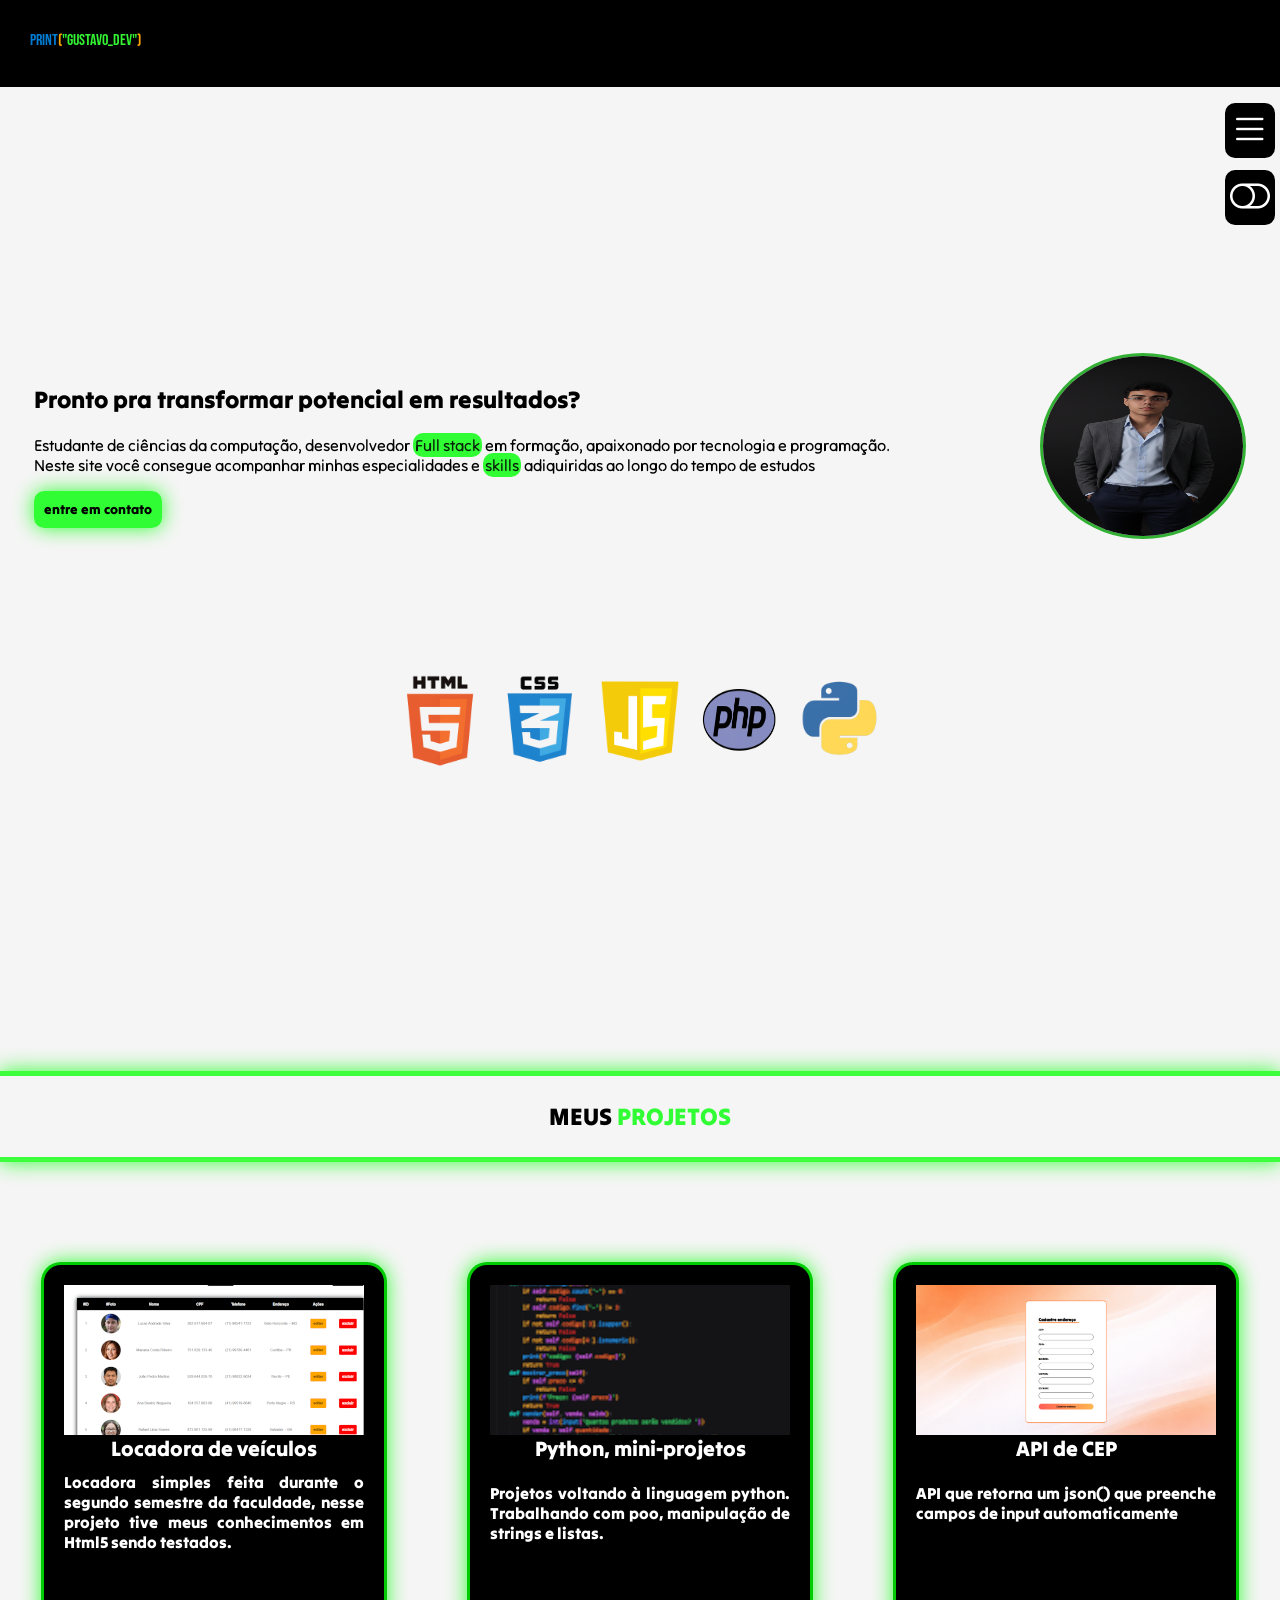
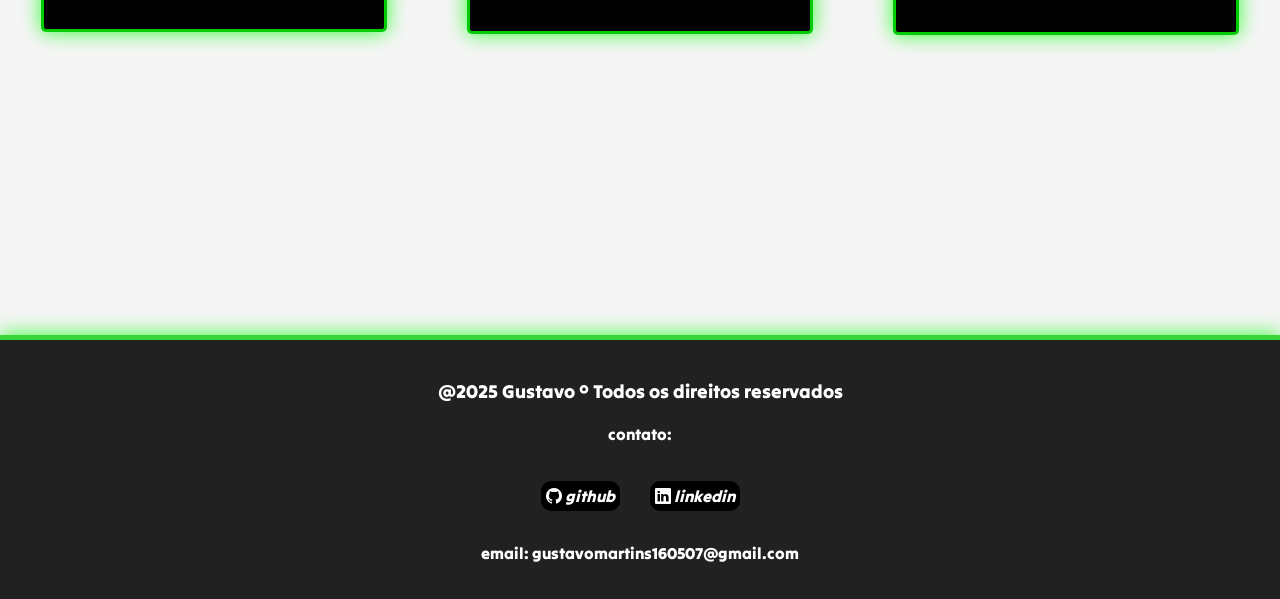
<file: index.html>
<!DOCTYPE html>
<html lang="pt-BR">
<head>
    <meta charset="UTF-8">
    <meta name="viewport" content="width=device-width, initial-scale=1.0">
    <link rel="stylesheet" href="src/style.css">
    <link rel="stylesheet" href="https://cdn.jsdelivr.net/npm/bootstrap-icons@1.11.3/font/bootstrap-icons.min.css">
    <title>Sobre Mim</title>
</head>
<body id="body">
    <div id="aba">
        <p id="nome-sidebar">
            <span id="print2">Print</span>
            <span class="parenteses-span">(</span>
            <span class="nome-span">"Gustavo_dev"</span>
            <span class="parenteses-span">)</span>
        </p>
        <form class="form" onsubmit="return verificar()">
            <input type="text" name="nome" id="input-nome" placeholder="Nome:">
            <input type="email" name="email" id="email" placeholder="Email:">
            <div id="password">
                <input type="password" name="senha" id="senha" placeholder="Senha:">
                <span><i class="bi bi-eye" id="btn-senha" onclick="mostrar_senha()"></i></span>
            </div>
            <input type="submit" id="entrar" value="ENTRAR" onsubmit="return verificar()">
        </form>
    </div>
    <header>
        <div id="header-content">
            <p id="nome"><span id="print">Print</span><span class="parenteses-span">(</span><span class="nome-span">"Gustavo_dev"</span><span class="parenteses-span">)</span></p>
            <div id="header-hrefs">
                <p><a href="#" id="home" class="hrefs">Home</a></p>
                <p><a href="#" id="especialidades" class="hrefs">especialidades</a></p>
                <p><a href="#name-projetos" id="projetos" class="hrefs">projetos</a></p>
                <p><a href="#footer-container" id="contato" class="hrefs">contato</a></p>
            </div>
        </div>
    </header>
    <div id="mensagem">
        <h2 id="content-mensagem"></h2>
    </div>
    <div id="side-div">
        <span id="side-bar-button"><i class="bi bi-list" onclick="sidebar()" id="list-bi"></i></span>
    </div>
    <div id="toggle-div">
        <span id="button-toggle"><i class="bi bi-toggle-off" onclick="mudar_tema()" id="btn-toggle"></i></span>
    </div>
    <section id="titulo">
        <div id="informações-titulo">
            <h1 id="h1-titulo"><span class="palavra-titulo-span">Pronto</span> <span class="palavra-titulo-span">pra</span> <span class="palavra-titulo-span">transformar</span> <span class="palavra-titulo-span">potencial</span> <span class="palavra-titulo-span">em</span> <span class="palavra-titulo-span">resultados</span><span class="palavra-titulo-span" id="titulo-span-interrogação">?</span></h1>
            <p id="paragrafo-titulo">Estudante de ciências da computação, desenvolvedor <span class="full-stack" class="span">Full stack</span> em formação, apaixonado por tecnologia e programação. <br> Neste site você consegue acompanhar minhas especialidades e <span class="skills" class="span">skills</span> adiquiridas ao longo do tempo de estudos</p>
            <button id="entre-contato">entre em contato</button>
        </div>
        <img src="src/img/renomear.png" alt="imagem de perfil do Gustavo" id="imagem-gustavo">
    </section>
    <div id="programation-logo">
        <img src="src/img/html logo.png" alt="" class="logo" id="html">
        <img src="src/img/css logo.png" alt="" class="logo" id="css">
        <img src="src/img/logo-javascript-icon-512.png" alt=""class="logo" id="javascript">
        <img src="src/img/php logo.png" alt="" class="logo" id="php">
        <img src="src/img/python logo.png" alt="" class="logo" id="python">
    </div>
    <div id="arrow">
        <span><i class="bi bi-arrow-left-circle" onclick="fechar_aba()" id="arrow-circle"></i></span>
    </div>
    <main>
        <h2 id="name-projetos">MEUS <span id="meus-projetos">PROJETOS</span></h2>
        <div id="main-container">
            <div id="locadora-veiculos" class="projetos" onmouseenter="mouse_pass(this)" onmouseleave="mouse_leave(this)">
                <a href="#"><img src="src/img/Captura de tela 2025-12-09 151708.png" alt=""></a>
                <p style="color: white; font-family: tilt Warp; font-size: 21px; margin-bottom: 10px;">Locadora de veículos</p>
                <p style="color: white; font-family: tilt Warp; text-align: justify;">Locadora simples feita durante o segundo semestre da faculdade, nesse projeto tive meus conhecimentos em Html5 sendo testados.</p>
                <a href="src/locadorabio.html" class="entrar-projeto" id="href-entrar2"><button class="ver-projeto">ver projeto</button></a>
            </div>
            <div id="projetos-python" class="projetos"  onmouseenter="mouse_pass(this)" onmouseleave="mouse_leave(this)">
                <a href="#"><img src="src/img/Captura de tela 2025-12-09 152026.png" alt=""></a>
                <p style="color: white; font-family: 'tilt Warp'; font-size: 21px; margin-bottom: 21px;">Python, mini-projetos</p>
                <p style="color: white; font-family: 'tilt Warp'; text-align: justify;">Projetos voltando à linguagem python. Trabalhando com poo, manipulação de strings e listas.</p>
                <a href="" class="entrar-projeto" id="href-entrar2"><button class="ver-projeto">ver projeto</button></a>
            </div>
            <div class="projetos" onmouseenter="mouse_pass(this)" onmouseleave="mouse_leave(this)" style="height: 347px;">
                <a href="#"><img src="src/img/cep_api_imagem.png" alt=""></a>
                <p style="color: white; font-family: 'tilt Warp'; font-size: 21px; margin-bottom: 21px;">API de CEP</p>
                <p style="color: white; font-family: 'tilt Warp'; text-align: justify;">API que retorna um json() que preenche campos de input automaticamente</p>
                <a href="src/validadorbio" class="entrar-projeto" id="href-entrar2"><button class="ver-projeto">ver projeto</button></a>
            </div>
        </div>
    </main>
    <footer>
        <div id="footer-container">
            <h3><span class="palavra-titulo-span">@2025</span> <span class="palavra-titulo-span">Gustavo</span> <span class="palavra-titulo-span">° </span><span class="palavra-titulo-span">Todos </span> <span class="palavra-titulo-span">os </span><span class="palavra-titulo-span"> direitos</span><span class="palavra-titulo-span"> reservados</span> </h3>
            <h4><span class="palavra-titulo-span">contato:</span> </h4>
            <div class="contato-footer">
                <p><a href="https://github.com/gustavomartins160507-blip" target="_blank" class="href-footer" id="github"><i class="bi bi-github">  github</i></a></p>
                <p><a href="https://www.linkedin.com/in/gustavo-martins-de-sousa-063885398/" target="_blank" class="href-footer" id="linkedin"><i class="bi bi-linkedin">  linkedin</i></a></p>
            </div>
            <p>email: gustavomartins160507@gmail.com</p>
        </div>
    </footer>
    <script src="src/arquivo.js" defer></script>
</body>
</html>
</file>
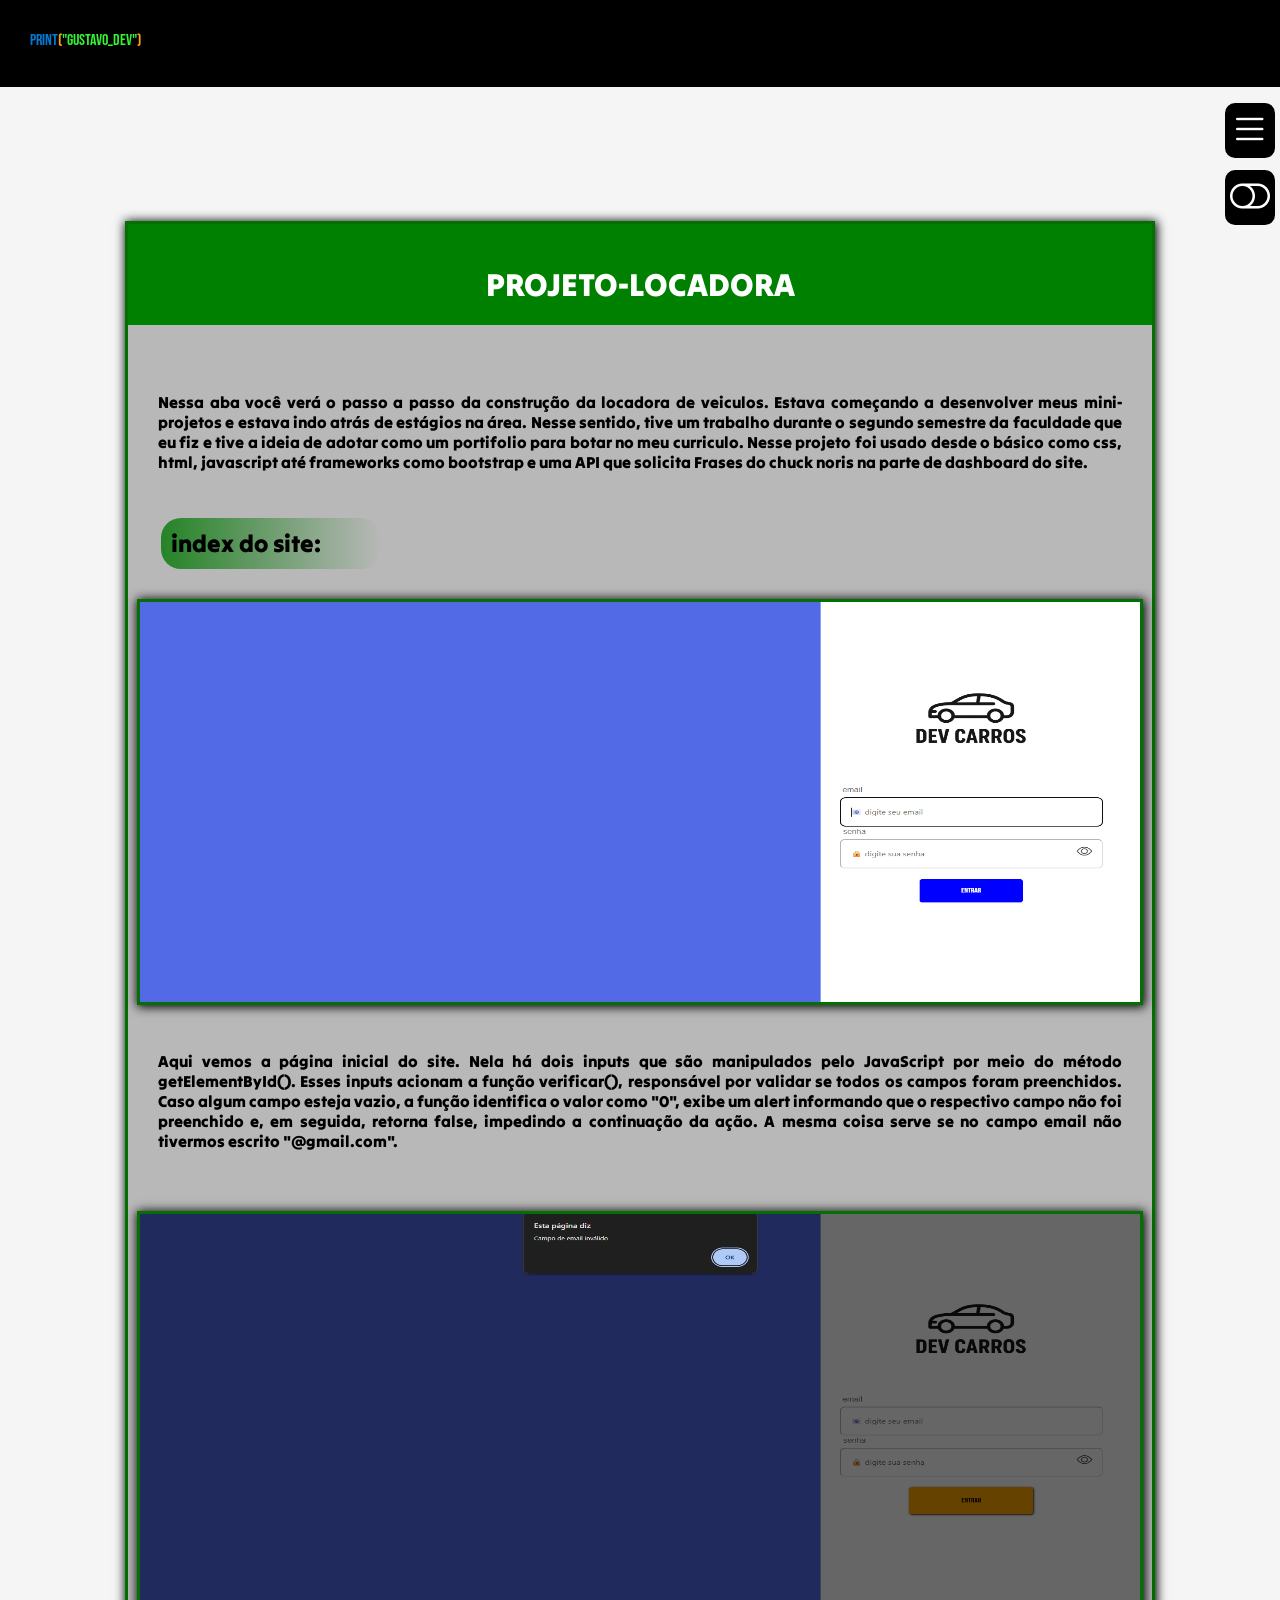
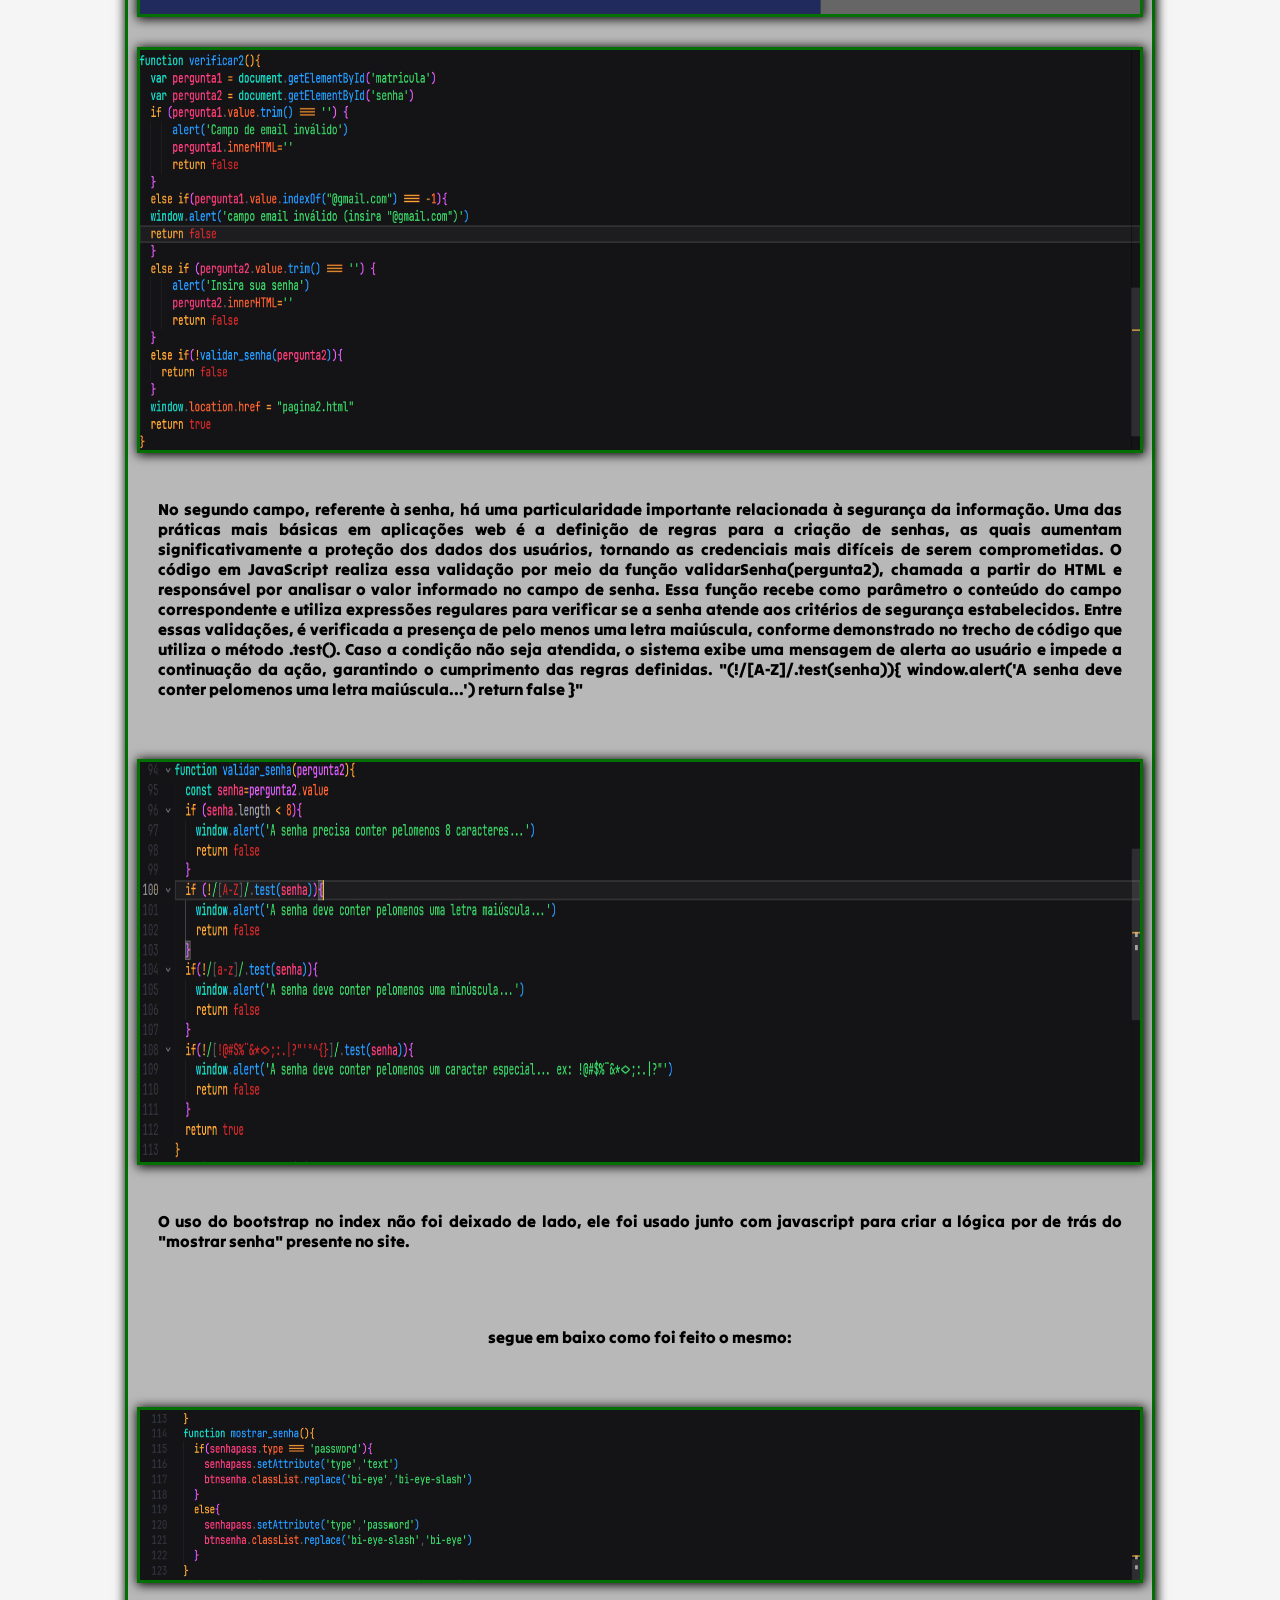
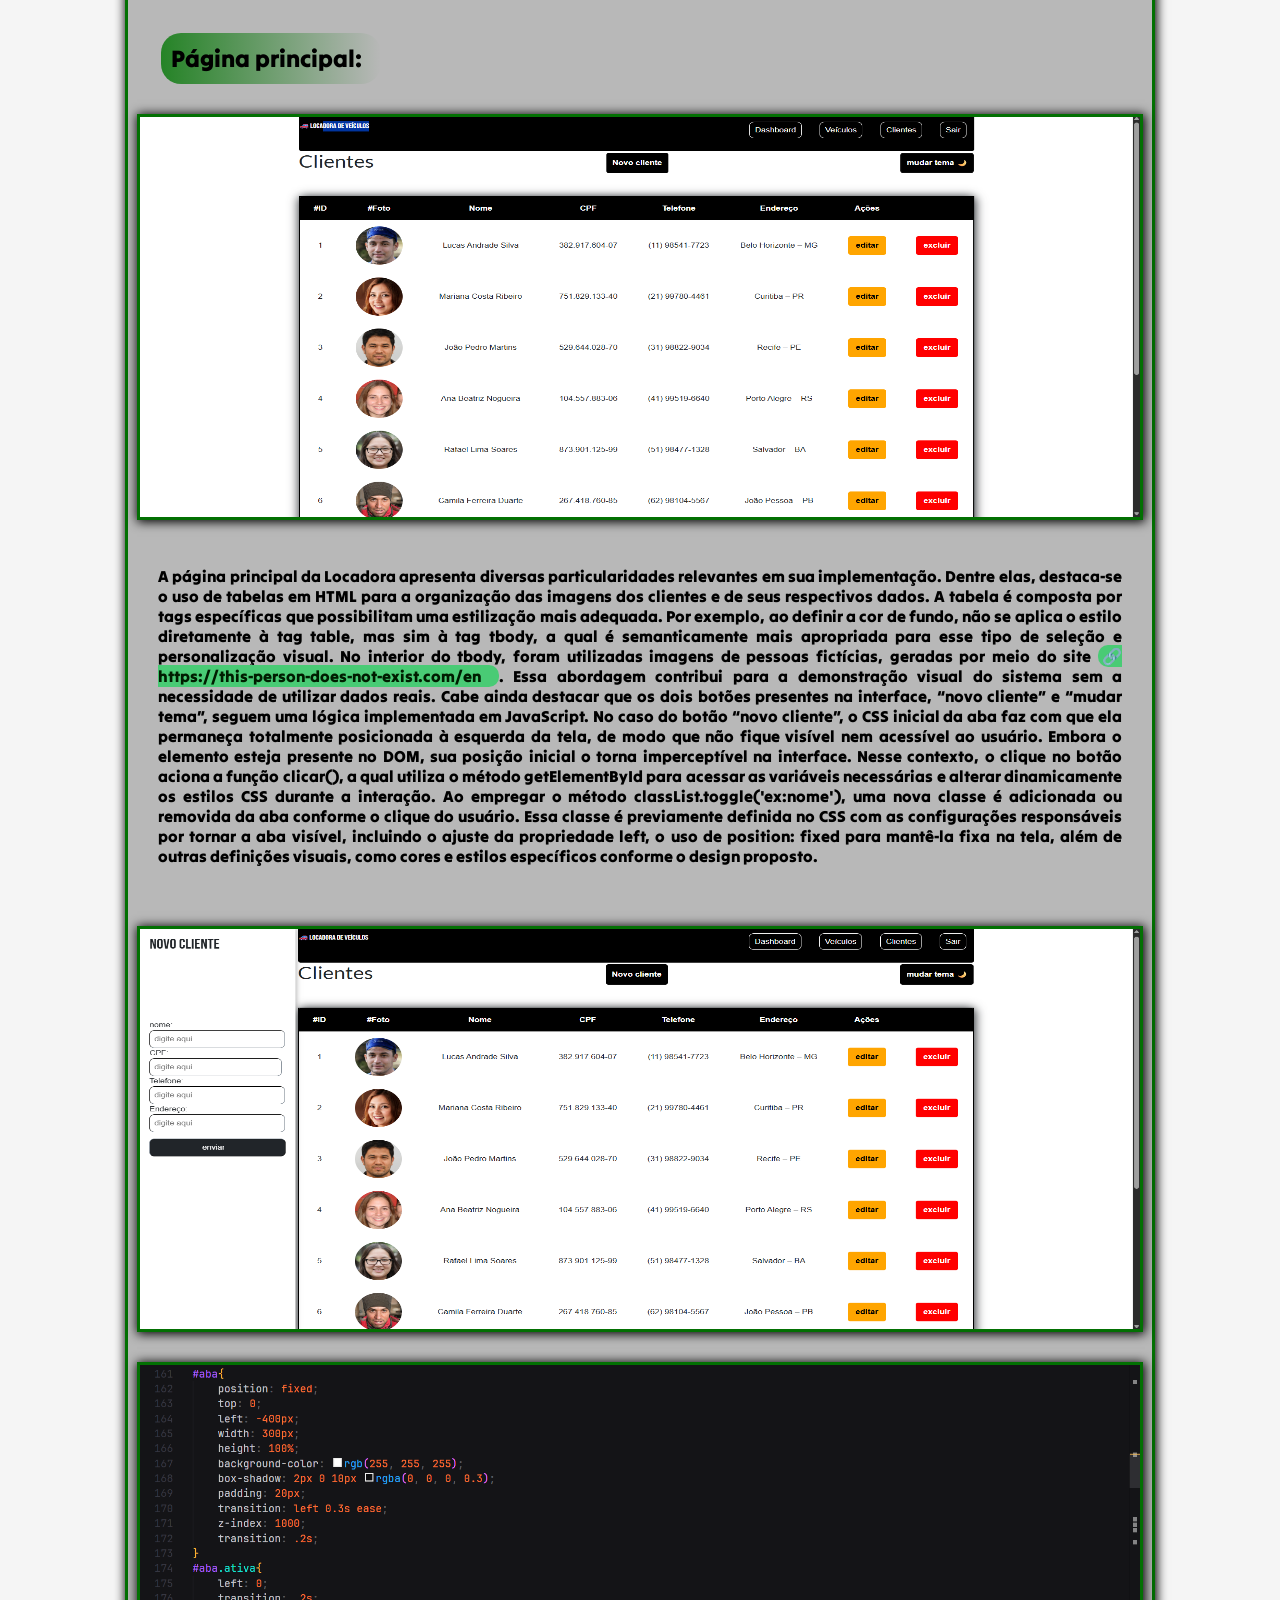
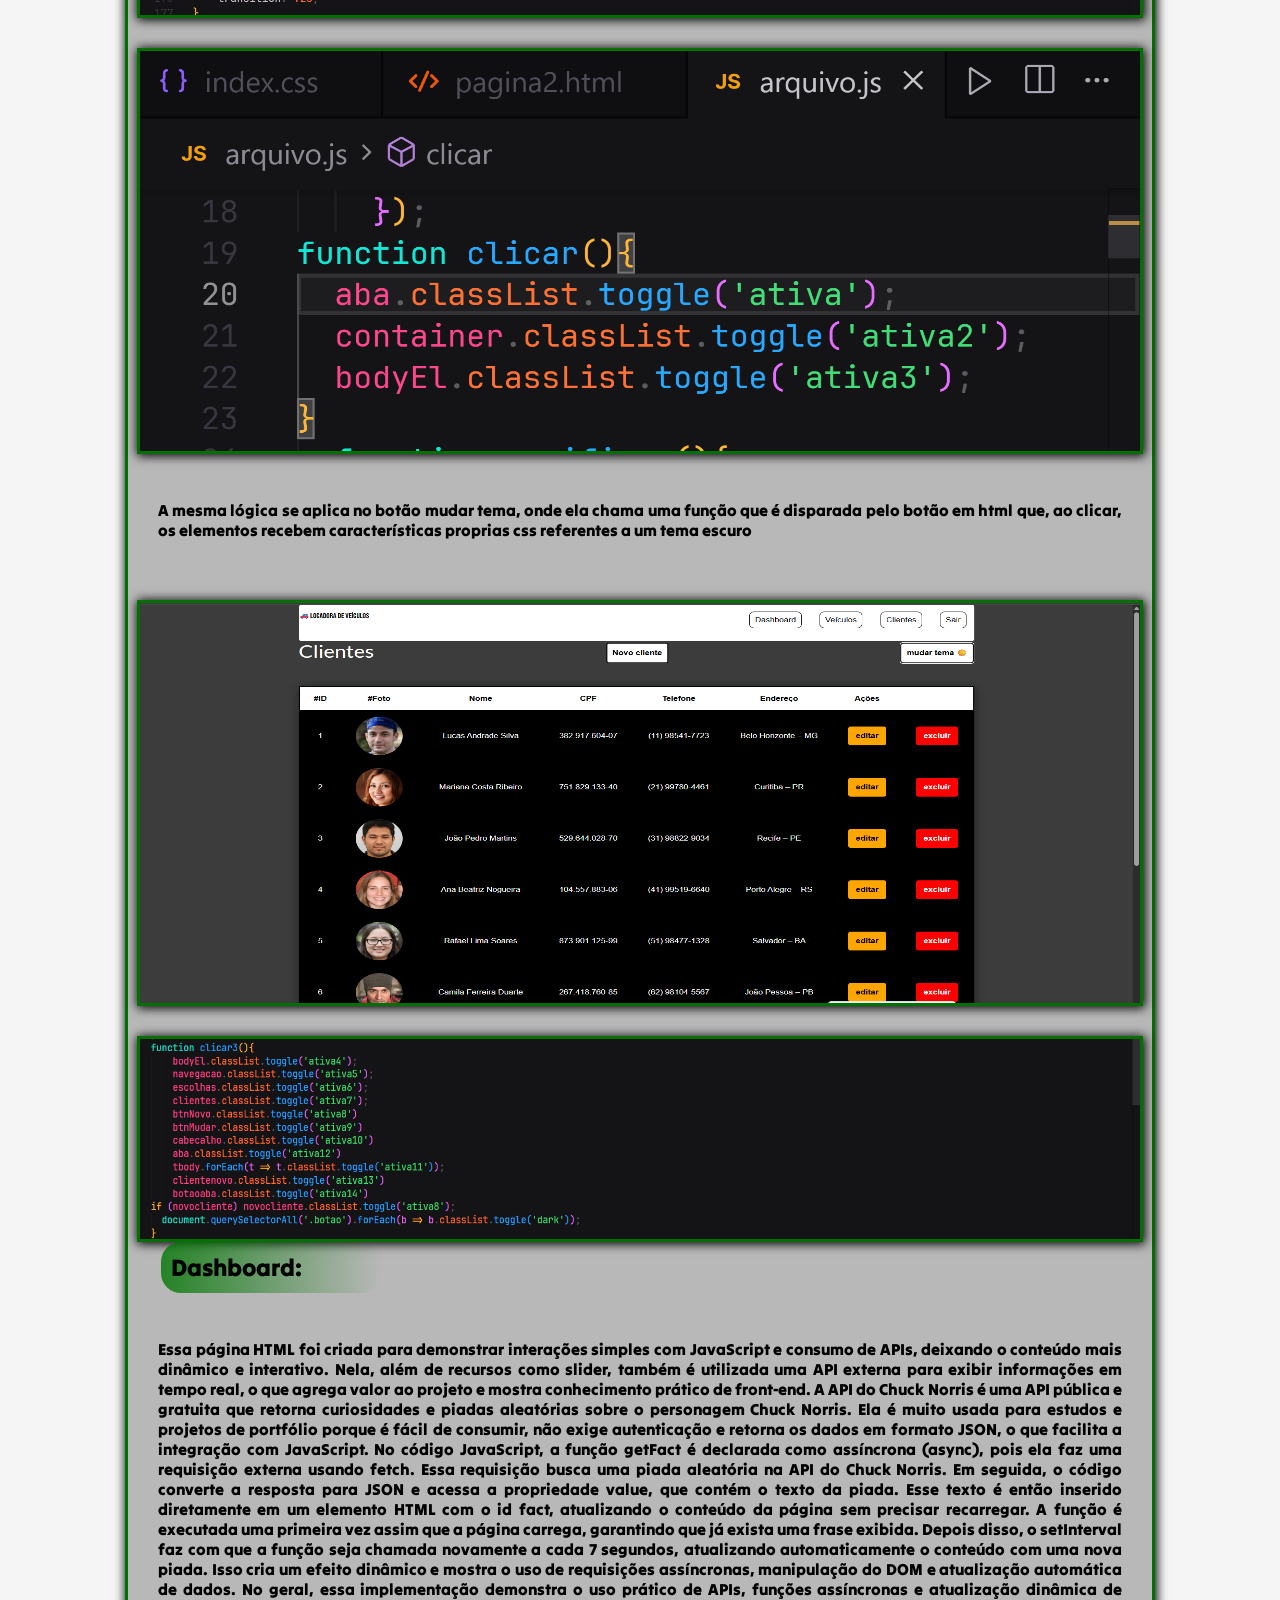
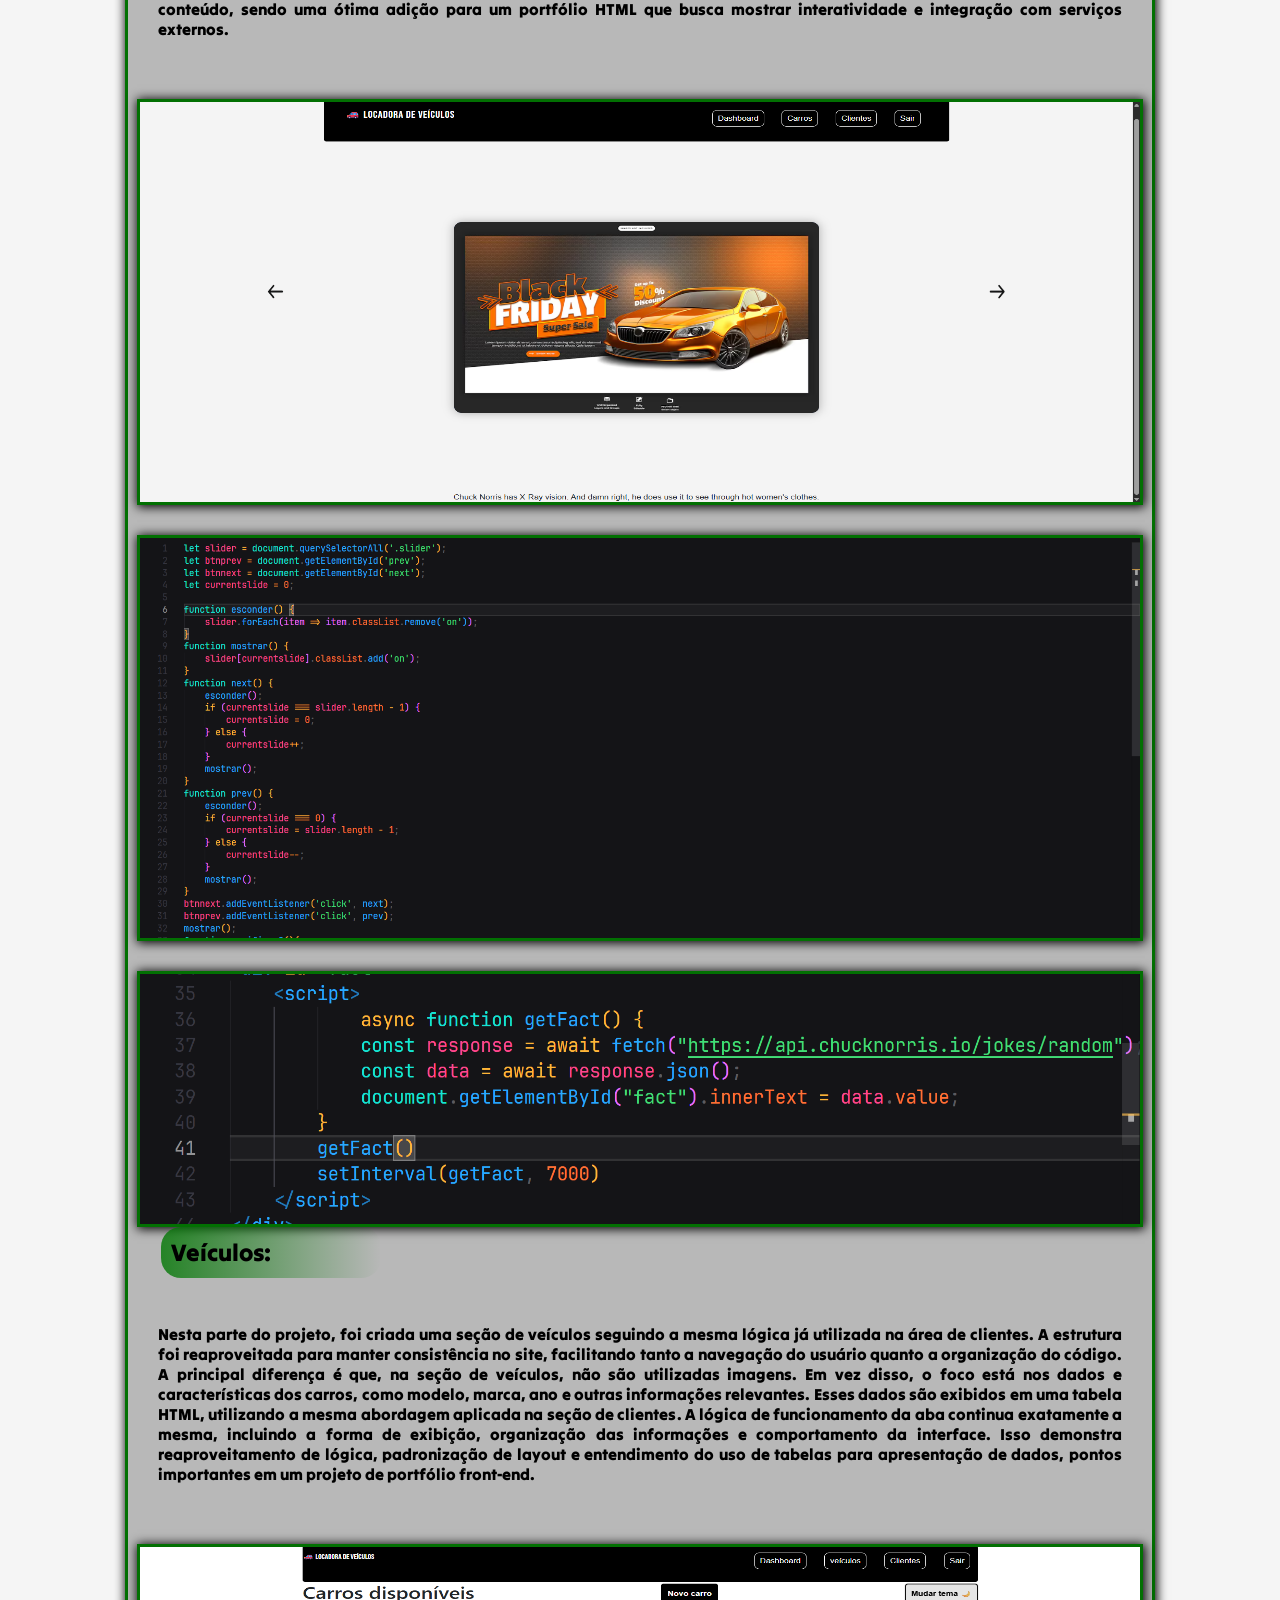
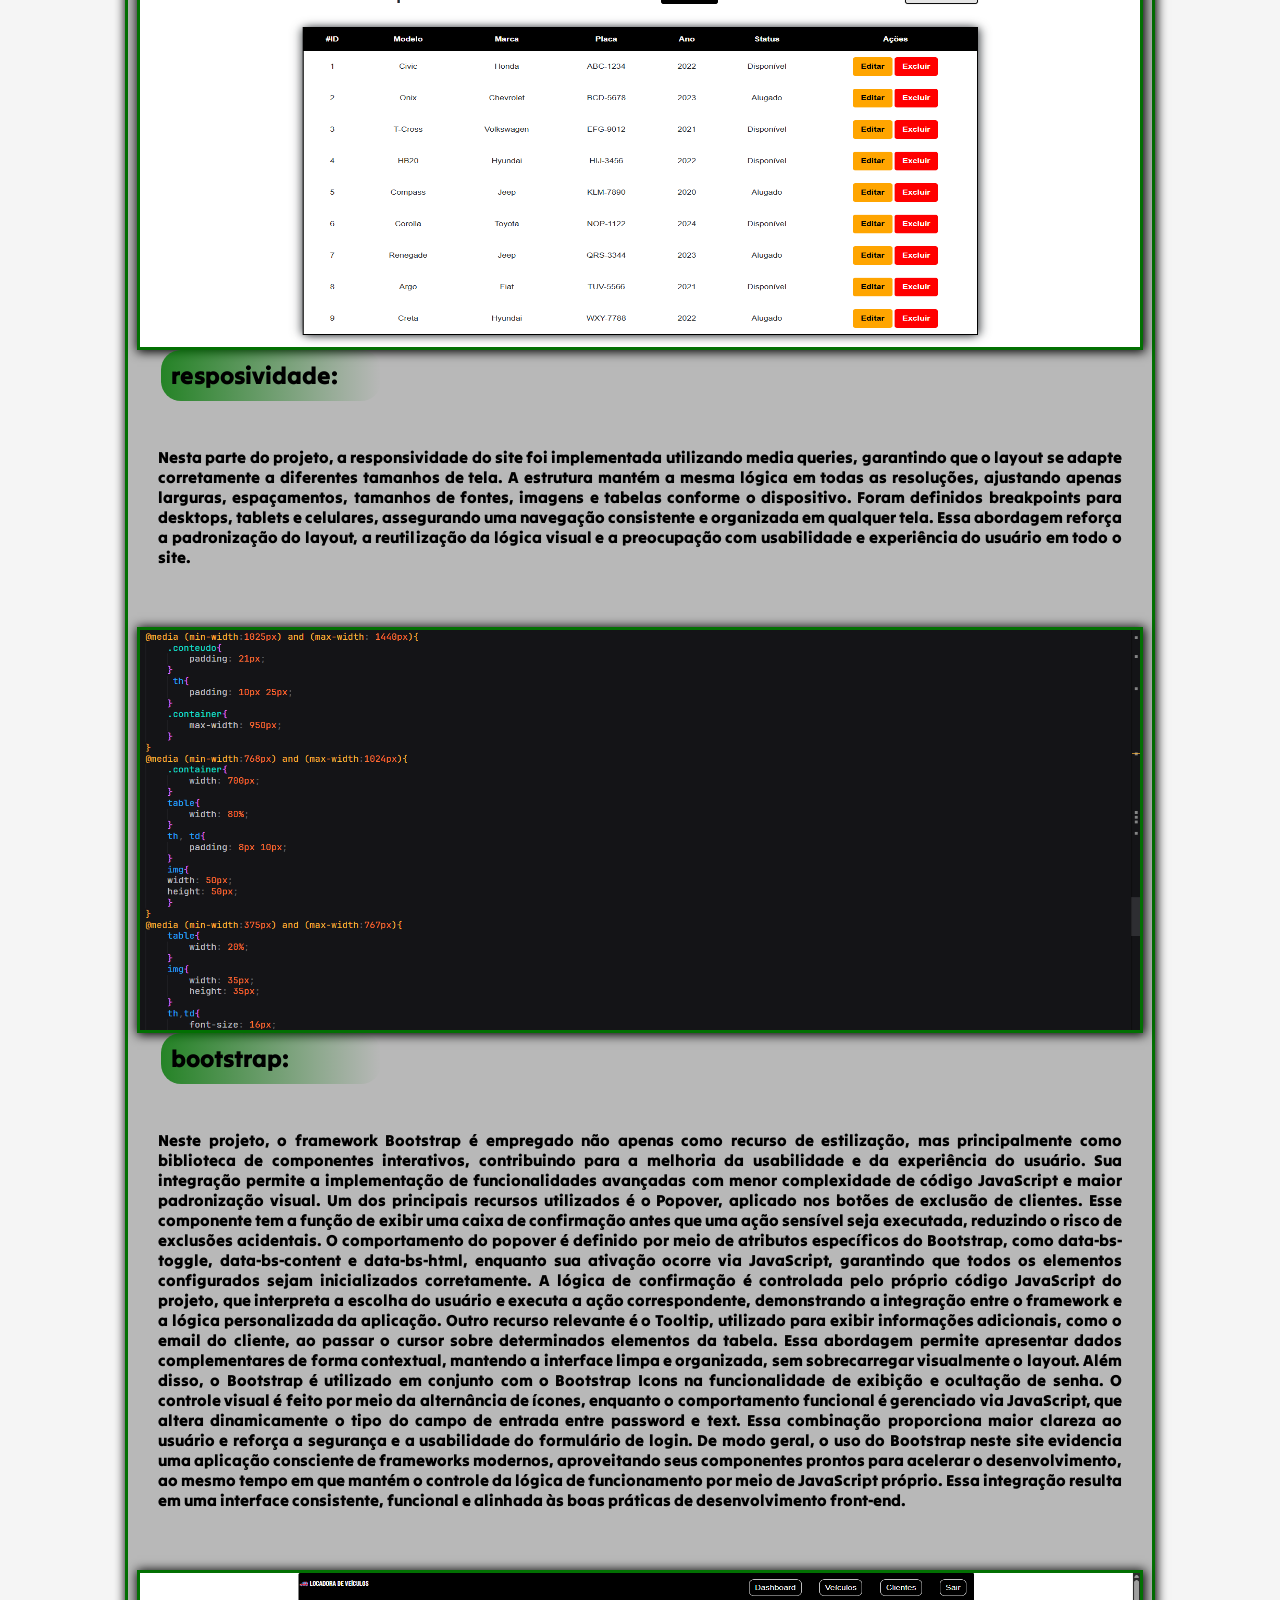
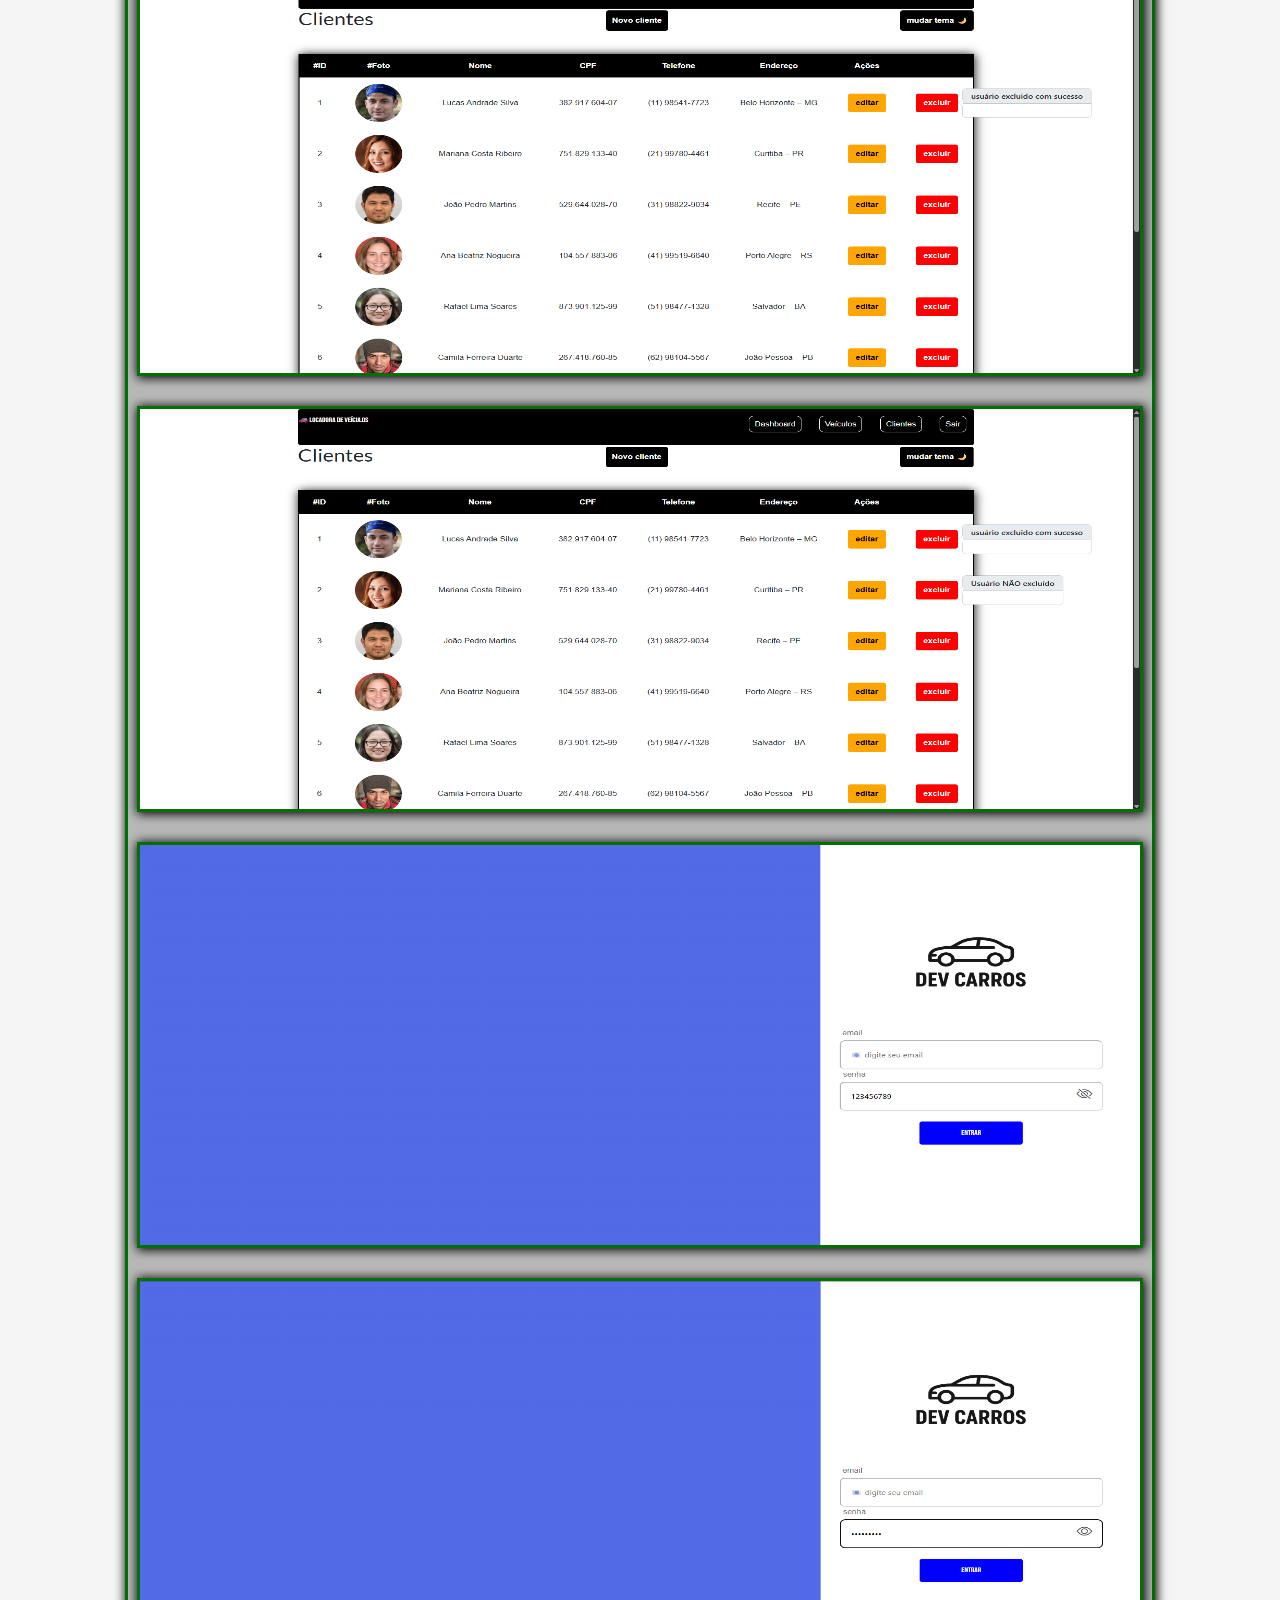
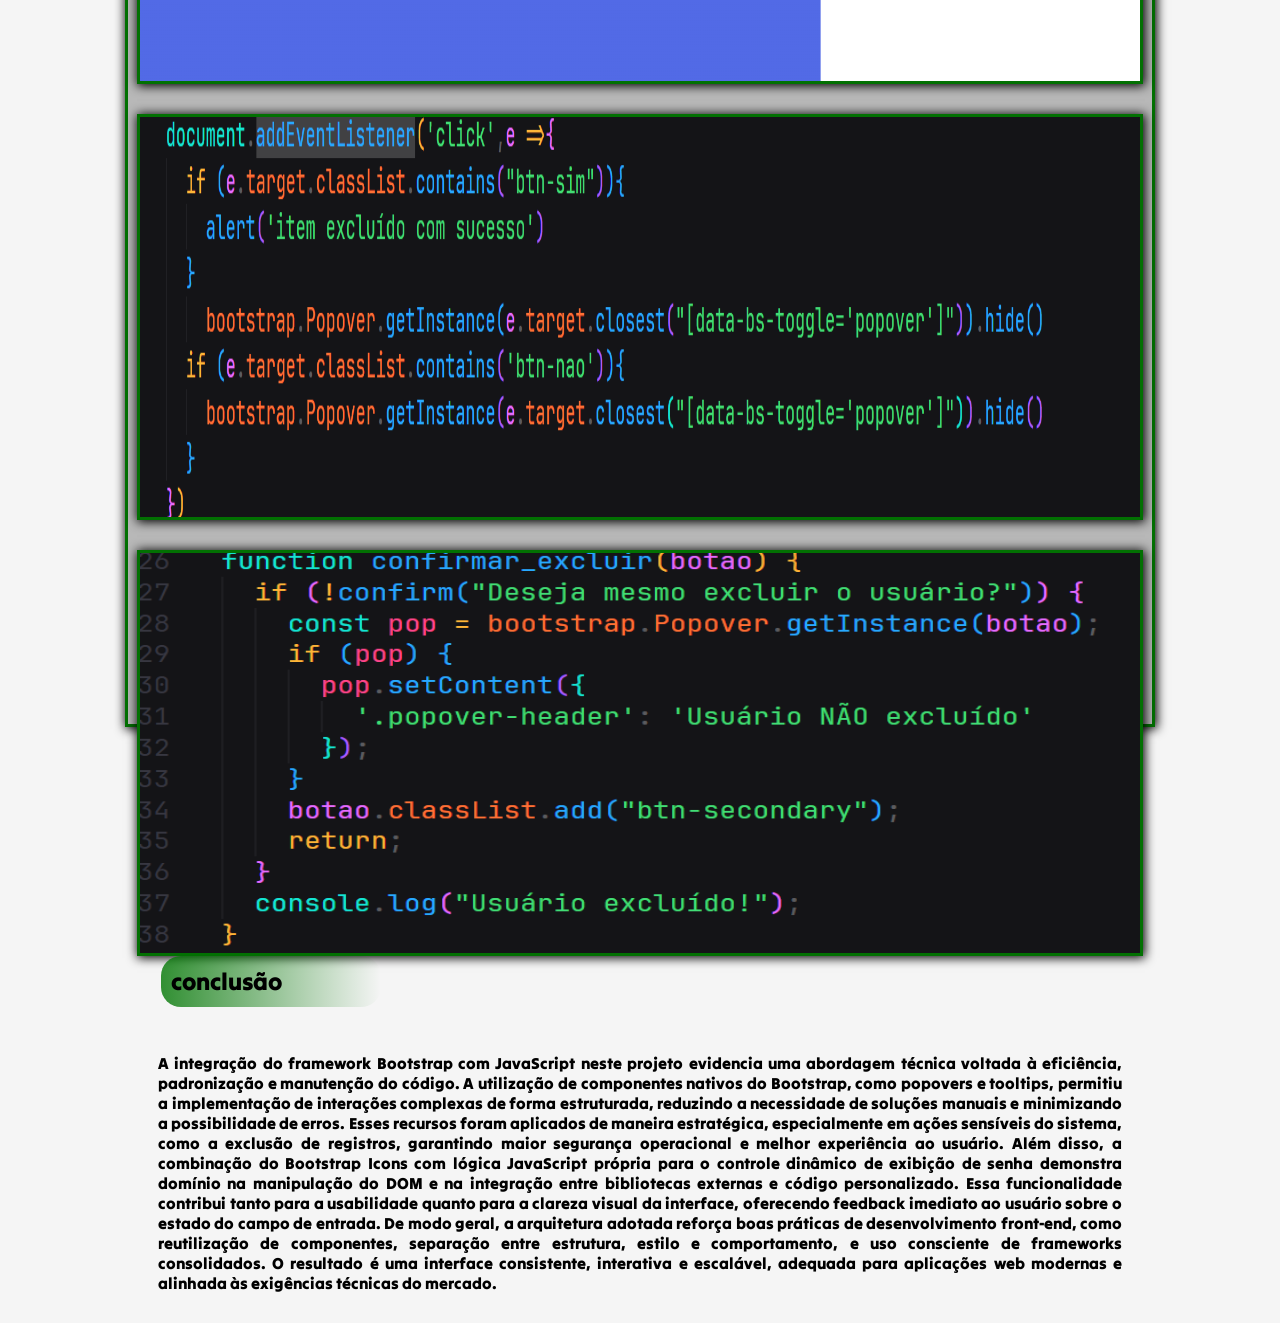
<file: src/locadorabio.html>
<!DOCTYPE html>
<html lang="pt-BR">
<head>
    <meta charset="UTF-8">
    <meta name="viewport" content="width=device-width, initial-scale=1.0">
    <link rel="stylesheet" href="style.css">
    <link rel="stylesheet" href="locadorabio.css">
    <link rel="stylesheet" href="https://cdn.jsdelivr.net/npm/bootstrap-icons@1.11.3/font/bootstrap-icons.min.css">
    <title>Locadora-bio</title>
</head>
<body id="body">
    <div id="aba">
        <p id="nome-sidebar">
            <span id="print2">Print</span>
            <span class="parenteses-span">(</span>
            <span class="nome-span">"Gustavo_dev"</span>
            <span class="parenteses-span">)</span>
        </p>
        <section class="form">
            <input type="text" name="nome" id="input-nome" placeholder="Nome:">
            <input type="email" name="email" id="email" placeholder="Email:">
            <div id="password">
                <input type="password" name="senha" id="senha" placeholder="Senha:">
                <span><i class="bi bi-eye" id="btn-senha" onclick="mostrar_senha()"></i></span>
            </div>
            <input type="button" id="entrar" value="ENTRAR">
        </section>
    </div>
    <header>
        <div id="header-content">
            <p id="nome"><span id="print">Print</span><span class="parenteses-span">(</span><span class="nome-span">"Gustavo_dev"</span><span class="parenteses-span">)</span></p>
                <div id="header-hrefs">
                    <p><a href="../index.html" id="home" class="hrefs">Home</a></p>
                    <p><a href="" id="especialidades" class="hrefs">especialidades</a></p>
                    <p><a href="#name-projetos" id="projetos" class="hrefs">projetos</a></p>
                    <p><a href="../index.html#footer-container" id="contato" class="hrefs">contato</a></p>
                </div>
            </div>
    </header>
    <div id="side-div">
        <span id="side-bar-button"><i class="bi bi-list" onclick="sidebar()" id="list-bi"></i></span>
    </div>
    <div id="toggle-div">
        <span id="button-toggle"><i class="bi bi-toggle-off" onclick="mudar_tema()" id="btn-toggle"></i></span>
    </div>
    <div id="top-div">
        <a href="#main-content"><span id="top-button"><i class="bi bi-arrow-up" style="padding: 20px; border-radius: 100%; border-style: solid; border-color: rgba(0, 111, 2, 0.8);"></i></span></a>
    </div>
    <script src="locadora.js" defer></script>
    <main>
        <div id="main-content">
            <h1 id="projeto-locadora" style="padding-top: 40px;">PROJETO-LOCADORA</h1>
            <div id="texto" class="texto">
                <p class="paragrafo">Nessa aba você verá o passo a passo da construção da locadora de veiculos. Estava começando a desenvolver meus mini-projetos e estava indo atrás de estágios na área.
                Nesse sentido, tive um trabalho durante o segundo semestre da faculdade que eu fiz e tive a ideia de adotar como um portifolio para botar no meu curriculo.
                Nesse projeto foi usado desde o básico como css, html, javascript até frameworks como bootstrap e uma API que solicita
                Frases do chuck noris na parte de dashboard do site.</p>
            </div>
            <h2  class="titulo-listado">index do site: </h2>
            <img src="img/index_locadora.png" alt="index_locadora" id="index_locadora" class="imagem-bio">
            <div class="texto">
                <p class="paragrafo">
                    Aqui vemos a página inicial do site. Nela há dois inputs que são manipulados pelo JavaScript por meio do método getElementById(). Esses inputs acionam a função verificar(), responsável por validar se todos os campos foram preenchidos. 
                    Caso algum campo esteja vazio, a função identifica o valor como "0", exibe um alert informando que o respectivo campo não foi preenchido e, em seguida, retorna false, impedindo a continuação da ação.
                    A mesma coisa serve se no campo email não tivermos escrito "@gmail.com".
                </p>
            </div>
            <img src="img/alerts-locadora.png" alt="alerts locadora" class="imagem-bio">
            <img src="img/codigo_index.png" alt="codigo index" class="imagem-bio">
            <div class="texto">
                <p class="paragrafo">No segundo campo, referente à senha, há uma particularidade importante relacionada
                    à segurança da informação. Uma das práticas mais básicas em aplicações web é a definição de regras 
                    para a criação de senhas, as quais aumentam significativamente a proteção dos dados dos usuários, 
                    tornando as credenciais mais difíceis de serem comprometidas.
                    O código em JavaScript realiza essa validação por meio da função validarSenha(pergunta2), chamada 
                    a partir do HTML e responsável por analisar o valor informado no campo de senha. Essa função recebe
                    como parâmetro o conteúdo do campo correspondente e utiliza expressões regulares para verificar se 
                    a senha atende aos critérios de segurança estabelecidos.
                    Entre essas validações, é verificada a presença de pelo menos uma letra maiúscula, conforme demonstrado 
                    no trecho de código que utiliza o método .test(). Caso a condição não seja atendida, o sistema exibe uma
                    mensagem de alerta ao usuário e impede a continuação da ação, garantindo o cumprimento das regras 
                    definidas. <code style="font-family: 'tilt Warp';">"(!/[A-Z]/.test(senha)){ window.alert('A senha deve 
                    conter pelomenos uma letra maiúscula...') return false }"</code>
                </p>
            </div>
            <img src="img/valida_senha_scrip_foto.png" alt="foto script validar senha" class="imagem-bio">
            <div class="texto">
                <p class="paragrafo">
                    O uso do bootstrap no index não foi deixado de lado, ele foi usado junto com javascript para criar a lógica por de trás do "mostrar senha" presente no site.
                </p>
                <p class="paragrafo" style="text-align: center;">
                    segue em baixo como foi feito o mesmo:
                </p>
            </div>
            <img src="img/mostrar_senha_script.png" alt="imagem do mostrar senha" class="imagem-bio" style="height: 170px; margin-bottom:50px;">
            <h2 class="titulo-listado">Página principal: </h2>
            <img src="img/pagina_principal.png" alt="" class="imagem-bio">
            <div class="texto">
                <p class="paragrafo">
                A página principal da Locadora apresenta diversas particularidades relevantes em sua implementação. 
                Dentre elas, destaca-se o uso de tabelas em HTML para a organização das imagens dos clientes e de seus 
                respectivos dados.
                A tabela é composta por tags específicas que possibilitam uma estilização mais adequada. Por exemplo,
                ao definir a cor de fundo, não se aplica o estilo diretamente à tag table, mas sim à tag tbody, a qual
                é semanticamente mais apropriada para esse tipo de seleção e personalização visual.
                No interior do tbody, foram utilizadas imagens de pessoas fictícias, geradas por meio do site
                <a href="https://this-person-does-not-exist.com/en" class="link_style" target="_blank">🔗 https://this-person-does-not-exist.com/en
                </a>.
                Essa abordagem contribui para a demonstração visual do sistema sem a necessidade de utilizar dados reais.
                Cabe ainda destacar que os dois botões presentes na interface, “novo cliente” e “mudar tema”, seguem uma 
                lógica implementada em JavaScript. No caso do botão “novo cliente”, o CSS inicial da aba faz com que ela 
                permaneça totalmente posicionada à esquerda da tela, de modo que não fique visível nem acessível ao usuário.
                Embora o elemento esteja presente no DOM, sua posição inicial o torna imperceptível na interface.
                Nesse contexto, o clique no botão aciona a função clicar(), a qual utiliza o método getElementById para 
                acessar as variáveis necessárias e alterar dinamicamente os estilos CSS durante a interação. Ao empregar
                o método classList.toggle('ex:nome'), uma nova classe é adicionada ou removida da aba conforme o clique
                do usuário. Essa classe é previamente definida no CSS com as configurações responsáveis por tornar a aba 
                visível, incluindo o ajuste da propriedade left, o uso de position: fixed para mantê-la fixa na tela, além 
                de outras definições visuais, como cores e estilos específicos conforme o design proposto.
                </p>
            </div>
            <img src="img/aba.png" alt="" class="imagem-bio">
            <img src="img/css imagem.png" alt="" class="imagem-bio" style="height: 250px;">
            <img src="img/functionclicar.png" alt="" class="imagem-bio">
            <div class="texto">
                <p class="paragrafo">
                    A mesma lógica se aplica no botão mudar tema, onde ela chama uma função que é disparada pelo botão em html que, ao clicar, os elementos recebem características proprias css referentes a um tema escuro
                </p>
            </div>
            <img src="img/mudartema1.png" alt="" class="imagem-bio">
            <img src="img/mudartemalogica.png" alt="" class="imagem-bio" style="height: 200px;">
            <h2 class="titulo-listado">
                Dashboard:
            </h2>
            <div class="texto">
                <p class="paragrafo">
                    Essa página HTML foi criada para demonstrar interações simples com JavaScript e consumo de APIs, deixando o conteúdo mais dinâmico e interativo. Nela, além de recursos como slider, também é utilizada uma API externa para exibir informações em tempo real, o que agrega valor ao projeto e mostra conhecimento prático de front-end.
                    A API do Chuck Norris é uma API pública e gratuita que retorna curiosidades e piadas aleatórias sobre o personagem Chuck Norris. Ela é muito usada para estudos e projetos de portfólio porque é fácil de consumir, não exige autenticação e retorna os dados em formato JSON, o que facilita a integração com JavaScript.
                    No código JavaScript, a função getFact é declarada como assíncrona (async), pois ela faz uma requisição externa usando fetch. Essa requisição busca uma piada aleatória na API do Chuck Norris. Em seguida, o código converte a resposta para JSON e acessa a propriedade value, que contém o texto da piada. Esse texto é então inserido diretamente em um elemento HTML com o id fact, atualizando o conteúdo da página sem precisar recarregar.
                    A função é executada uma primeira vez assim que a página carrega, garantindo que já exista uma frase exibida. Depois disso, o setInterval faz com que a função seja chamada novamente a cada 7 segundos, atualizando automaticamente o conteúdo com uma nova piada. Isso cria um efeito dinâmico e mostra o uso de requisições assíncronas, manipulação do DOM e atualização automática de dados.
                    No geral, essa implementação demonstra o uso prático de APIs, funções assíncronas e atualização dinâmica de conteúdo, sendo uma ótima adição para um portfólio HTML que busca mostrar interatividade e integração com serviços externos.
                </p>
            </div>
            <img src="img/dashboardindex.png" alt="" class="imagem-bio">
            <img src="img/w-E9GF8UHWepiofbujdwPIBJDVCBBNH DAWES BGUYH.png" alt="" class="imagem-bio">
            <img src="img/Captura de tela 2025-12-23 004539.png" alt="" class="imagem-bio" style="height: 250px;">
            <h2 class="titulo-listado">
                Veículos:
            </h2>
            <div class="texto">
                <p class="paragrafo">Nesta parte do projeto, foi criada uma seção de veículos seguindo a mesma lógica já utilizada na área de clientes. A estrutura foi reaproveitada para manter consistência no site, facilitando tanto a navegação do usuário quanto a organização do código.
                A principal diferença é que, na seção de veículos, não são utilizadas imagens. Em vez disso, o foco está nos dados e características dos carros, como modelo, marca, ano e outras informações relevantes. Esses dados são exibidos em uma tabela HTML, utilizando a mesma abordagem aplicada na seção de clientes.
                A lógica de funcionamento da aba continua exatamente a mesma, incluindo a forma de exibição, organização das informações e comportamento da interface. Isso demonstra reaproveitamento de lógica, padronização de layout e entendimento do uso de tabelas para apresentação de dados, pontos importantes em um projeto de portfólio front-end.</p>
            </div>
            <img src="img/Captura de tela 2025-12-23 005140.png" alt="" class="imagem-bio">
            <h2 class="titulo-listado">
                resposividade:
            </h2>
            <div class="texto">
                <p class="paragrafo">
                    Nesta parte do projeto, a responsividade do site foi implementada utilizando media queries, garantindo que o layout se adapte corretamente a diferentes tamanhos de tela. A estrutura mantém a mesma lógica em todas as resoluções, ajustando apenas larguras, espaçamentos, tamanhos de fontes, imagens e tabelas conforme o dispositivo.
                    Foram definidos breakpoints para desktops, tablets e celulares, assegurando uma navegação consistente e organizada em qualquer tela. Essa abordagem reforça a padronização do layout, a reutilização da lógica visual e a preocupação com usabilidade e experiência do usuário em todo o site.
                </p>
            </div>
            <img src="img/Captura de tela 2025-12-23 005709.png" alt="" class="imagem-bio">
            <h2 class="titulo-listado">bootstrap: </h2>
            <div class="texto">
                <p class="paragrafo">
                    Neste projeto, o framework Bootstrap é empregado não apenas como recurso de estilização, mas principalmente como biblioteca de componentes interativos, contribuindo para a melhoria da usabilidade e da experiência do usuário. Sua integração permite a implementação de funcionalidades avançadas com menor complexidade de código JavaScript e maior padronização visual.
                    Um dos principais recursos utilizados é o Popover, aplicado nos botões de exclusão de clientes. Esse componente tem a função de exibir uma caixa de confirmação antes que uma ação sensível seja executada, reduzindo o risco de exclusões acidentais. O comportamento do popover é definido por meio de atributos específicos do Bootstrap, como data-bs-toggle, data-bs-content e data-bs-html, enquanto sua ativação ocorre via JavaScript, garantindo que todos os elementos configurados sejam inicializados corretamente. A lógica de confirmação é controlada pelo próprio código JavaScript do projeto, que interpreta a escolha do usuário e executa a ação correspondente, demonstrando a integração entre o framework e a lógica personalizada da aplicação.
                    Outro recurso relevante é o Tooltip, utilizado para exibir informações adicionais, como o email do cliente, ao passar o cursor sobre determinados elementos da tabela. Essa abordagem permite apresentar dados complementares de forma contextual, mantendo a interface limpa e organizada, sem sobrecarregar visualmente o layout.
                    Além disso, o Bootstrap é utilizado em conjunto com o Bootstrap Icons na funcionalidade de exibição e ocultação de senha. O controle visual é feito por meio da alternância de ícones, enquanto o comportamento funcional é gerenciado via JavaScript, que altera dinamicamente o tipo do campo de entrada entre password e text. Essa combinação proporciona maior clareza ao usuário e reforça a segurança e a usabilidade do formulário de login.
                    De modo geral, o uso do Bootstrap neste site evidencia uma aplicação consciente de frameworks modernos, aproveitando seus componentes prontos para acelerar o desenvolvimento, ao mesmo tempo em que mantém o controle da lógica de funcionamento por meio de JavaScript próprio. Essa integração resulta em uma interface consistente, funcional e alinhada às boas práticas de desenvolvimento front-end.
                </p>
            </div>
            <img src="img/popovesim.png" alt="" class="imagem-bio">
            <img src="img/popovernao.png" alt="" class="imagem-bio">
            <img src="img/mostrarsenhasim.png" alt="" class="imagem-bio">
            <img src="img/mostrarsenhanao.png" alt="" class="imagem-bio">
            <img src="img/popovercodigonatable.png" alt="" class="imagem-bio">
            <img src="img/popovercodigo.png" alt="" class="imagem-bio">
            <h2 class="titulo-listado">
                conclusão
            </h2>
            <div class="texto">
                <p class="paragrafo">
                    A integração do framework Bootstrap com JavaScript neste projeto evidencia uma abordagem técnica voltada à eficiência, padronização e manutenção do código. A utilização de componentes nativos do Bootstrap, como popovers e tooltips, permitiu a implementação de interações complexas de forma estruturada, reduzindo a necessidade de soluções manuais e minimizando a possibilidade de erros. Esses recursos foram aplicados de maneira estratégica, especialmente em ações sensíveis do sistema, como a exclusão de registros, garantindo maior segurança operacional e melhor experiência ao usuário.
                    Além disso, a combinação do Bootstrap Icons com lógica JavaScript própria para o controle dinâmico de exibição de senha demonstra domínio na manipulação do DOM e na integração entre bibliotecas externas e código personalizado. Essa funcionalidade contribui tanto para a usabilidade quanto para a clareza visual da interface, oferecendo feedback imediato ao usuário sobre o estado do campo de entrada.
                    De modo geral, a arquitetura adotada reforça boas práticas de desenvolvimento front-end, como reutilização de componentes, separação entre estrutura, estilo e comportamento, e uso consciente de frameworks consolidados. O resultado é uma interface consistente, interativa e escalável, adequada para aplicações web modernas e alinhada às exigências técnicas do mercado.
                </p>
            </div>
        </div>
    </main>
</body>
</html>
</file>
<file: src/style.css>
@import url('https://fonts.googleapis.com/css2?family=Archivo+Black&family=Bebas+Neue&family=Lato:ital,wght@0,100;0,300;0,400;0,700;0,900;1,100;1,300;1,400;1,700;1,900&family=Source+Sans+3:ital,wght@0,200..900;1,200..900&display=swap');
@import url('https://fonts.googleapis.com/css2?family=Archivo+Black&family=Bebas+Neue&family=Lato:ital,wght@0,100;0,300;0,400;0,700;0,900;1,100;1,300;1,400;1,700;1,900&family=Source+Sans+3:ital,wght@0,200..900;1,200..900&family=Tilt+Warp&display=swap');
@import url('https://fonts.googleapis.com/css2?family=Archivo+Black&family=Bebas+Neue&family=Lato:ital,wght@0,100;0,300;0,400;0,700;0,900;1,100;1,300;1,400;1,700;1,900&family=Source+Sans+3:ital,wght@0,200..900;1,200..900&family=Tilt+Neon&family=Tilt+Warp&display=swap');

html{
    scroll-behavior: smooth;
}
body{
    height: 200vh;
    margin: 0px;
    transition: .2s ease;
    background-color: whitesmoke;
}
body.ativa1{
    background-color: black;
}
header{
    background-color: black;
    padding-bottom: 20px;
    margin-bottom: 0px;
}
#aba{
    position: fixed; 
    top: 0; 
    left: -400px; 
    width: 300px; 
    height: 100%; 
    background-color: black; 
    box-shadow: 2px 0 10px rgba(0, 0, 0, 0.3); 
    padding: 20px;
    transition: .2s;
    text-align: center;
    border-left: none;
    border-top: none;
    border-bottom: none;
    display: flex;
    flex-direction: column; 
    color: white;
    border-right: 5px solid rgba(53, 255, 53, 0.954);
}
span{
    color: rgba(0, 0, 0, 0.862)
}
.parenteses-span{
    color: orange;
}
.nome-span{
    color: rgba(53, 255, 53, 0.954);
}
#header-content{
    display: flex;
    flex-direction: row;
    color: white;
    padding-top: 15px;
}
#nome{
    margin-right: 1250px;
    margin-left: 30px;
    font-family: 'Bebas neue';
    margin-bottom: 5px;
}
#header-hrefs, a{
    display: flex;
    flex-direction: row;
    gap: 60px;
    text-decoration: none;
    color: white;
    font-family: 'tilt Warp';
    transition: .2s ease;
}
#titulo{
    display: flex;
    gap: 150px;
    align-items: center;
    justify-content: center;
    height: 50vh;
}
#imagem-gustavo{
    height: 180px;
    width: 200px;
    border-radius: 50%;
    border-style: solid;
    border-color:  rgba(0, 159, 3, 0.8);
}
h1{
    font-family: 'tilt Warp';
}
#paragrafo-titulo{
    font-family: 'tilt Neon';
    transition: .2s ease;
}
#home:hover,#especialidades:hover,#projetos:hover,#contato:hover{
    padding: 5px 20px;
    border-radius: 10px;
    background-color: rgb(6, 198, 6);
    color: black;
    box-shadow: 0 0 20px rgba(0, 255, 4, 0.8);
}
.palavra-titulo-span{
    transition: .2s ease;
    color: inherit;
}
.palavra-titulo-span:hover{
    color: rgba(3, 177, 6, 0.8);
}
#titulo-span-interrogação:hover{
    color: red;
}
#side-div{
    text-align: right;
    font-size: 40px;
    margin-top: 20px;
    margin-right: 5px;
}
i{
    color: white;
    padding: 5px;
    background-color: black;
    cursor: pointer;
    transition: .3s ease;
    border-radius: 10px;
}
i:hover{
    background-color: rgb(6, 198, 6);
    box-shadow: 0 0 20px rgba(0, 255, 4, 0.8);
    color: white;
}
#aba.mostrar-aba{
    left: 0px;
    border-right: 5px solid rgba(0, 255, 4, 0.8);
    box-shadow: 0 0 20px rgba(0, 255, 4, 0.8);
}
#arrow{
    position: fixed;
    bottom: 20px; 
    left: -100px;
    font-size: 40px;
    text-align: left;
    transition: .2s ease;
}
#arrow.mostrar_arrow{
    left:350px ;
}
#aba >p{
    font-family: 'tilt Warp';
    color: rgba(0, 255, 4, 0.949);
}
h2{
    text-align: center;
    font-family: 'tilt Warp';
    margin-top: 300px;
}
.full-stack{
    background-color: rgba(0, 255, 4, 0.8);
    padding: 2px;
    border-radius: 10px;
}
.skills{
    background-color: rgba(0, 255, 4, 0.8);
    padding: 2px;
    border-radius: 10px;
}
#entre-contato{
    background-color: rgba(0, 255, 4, 0.8);
    box-shadow: 0 0 20px rgba(0, 255, 4, 0.8);
    border-style: none;
    font-family: 'tilt Warp';
    color: black;
    cursor: pointer;
    padding: 10px;
    border-radius: 10px;
}
#name-projetos{
    padding-top: 25px;
    padding-bottom: 25px;
    border-top: solid 5px;
    border-bottom: solid 5px;
    border-color:rgba(53, 255, 53, 0.954);
    box-shadow: 0 0 20px rgba(0, 255, 4, 0.8);
}
#entre-contato:active{
    background-color: rgba(0, 172, 3, 0.792);
    color: rgb(29, 29, 29);
}
#toggle-div{
    text-align: right;
    font-size: 40px;
    margin-top: 20px;
    margin-right: 5px;
    transition: .2s ease;
}
#paragrafo-titulo.ativa2{
    color: white;
}
#h1-titulo.ativa3{
    color: white;
}
.span.ativa4{
    color: black;
}
#name-projetos.ativa5{
    color: white;
}
#list-bi.ativa6{
    color: black;
    background-color:white;
    box-shadow: none;
}
#btn-toggle.ativa7{
    background-color: white;
    color: black;
    box-shadow: none;
}
#arrow.ativa8{
    color: black;
    background-color: white;
}
#header-content.ativa9{
    padding-bottom: 21px;
    box-shadow: 0 0 20px rgba(0, 255, 4, 0.8);
    border-bottom: solid 5px;
    border-color:  #3dff40cc;
    box-shadow: 0 0 20px rgba(0, 255, 4, 0.8);

}
#home.ativa10:hover,
#especialidades.ativa11:hover,
#projetos.ativa12:hover,
#contato.ativa13:hover{
    background-color: rgba(0, 255, 4, 0.8);
}
.form{
    display: flex;
    flex-direction: column;
    gap: 10px;
}
input{
    padding: 7px 0;
    border-radius: 10px;
    border-style: none;
}
#aba .form input {
    border: 1px solid #444;
    background: #2b2b2b;
    color: #fff;
}
#btn-senha{
    font-size: 25px;
    padding: 3px 0 10px 0;
    margin-left: 205px;
    background-color: transparent;
    color: white;
}
#password{
    display: inline-flex;
    position: relative;
}
#password i{
    position: absolute;
    left: 20%;
}
#senha{
    padding-right: 129px;
}
#btn-senha:hover{
    box-shadow: none;
}
#entrar{
    border: 1px solid #444;
    background: #2b2b2b;
    color: #fff;   
}
#main-container{
    display: flex;
    justify-content: center;
    align-items: flex-start;
    gap: 80px;
    margin-top: 100px;
}
.projetos{
    width: 300px;
    background-color: black;
    border-style: solid;
    border-color: rgba(0, 255, 4, 0.8);
    box-shadow: 0 0 20px rgba(0, 255, 4, 0.8);
    padding: 20px;
    margin: 0;
    text-align: center;
    padding-bottom: 0px;
}
.projetos img{
    width: 100%;
    height: 150px;
    object-fit: cover;
    margin: 0;
}
#meus-projetos{
    color: rgba(0, 255, 4, 0.8);
}
.ver-projeto{
    margin-top: 150px;
    cursor: pointer;
    padding-top: 10px;
    padding-bottom: 10px;
    padding-right: 40px;
    padding-left: 40px;
    font-family: 'tilt Warp';
    border-radius: 15px;
    background-color: rgba(0, 255, 4, 0.8);
    border-style: none;
    box-shadow: 0 0 20px rgba(0, 255, 4, 0.8);
    opacity: 0%;
    transition: .3s ease-out;
}
#print,#print2{
    color: rgb(0, 124, 212);
}
.projetos{
    border-radius: 20px 20px 5px 5px;
}
.projetos:hover{
    background-color: rgb(12, 12, 12);
}
.ver-projeto.ativa14{
    opacity: 100%;
}
.projetos.ativa15{
    padding-bottom: 50px;
}
.projetos{
    transition: .2s ease-out;
}
.ver-projeto:hover{
    background-color:   #3dff40cc ;
}
.projetos>p{
    margin: 0px;
    padding: 0px;
    font-size: 16px;
}
#entre-contato:hover{
    background-color:  #3dff40cc;
}
.logo{
    height: 100px;
    width: 100px;
}
#programation-logo{
    display: flex;
    justify-content: center;
    align-items: center;
}
#javascript{
    height: 90px;
}
.ver-projeto{
    margin: auto;
    margin-top: 40px;
}
#footer-container{
    margin-top: 300px;
    text-align: center;
    background-color: rgb(33, 33, 33);
    color: white;
    padding: 20px;
    border-top: solid 5px;
    border-color:  #3dff40cc;
    box-shadow: 0 0 20px rgba(0, 255, 4, 0.8);
    font-family: 'tilt Warp';
}
.contato-footer{
    display: flex;
    align-items: center;
    justify-content: center;
    flex-direction: row;
    gap: 30px;
}
#content-mensagem{
    text-align: left;
    margin: 0
    20px;
    display: block;
}
#projetos-python{
    height: 346px;
    word-wrap: 242px;
}
#mensagem.ativa17{
    color:  #3dff40cc;
}
</file>
<file: src/locadorabio.css>
html{
    scroll-behavior: smooth;
}
#projeto-locadora{
    text-align: center;
}
#main-content{
    background-color: rgb(184, 184, 184);
    width: 80%;
    margin: auto;
    height: 11700px;
    border-style: solid;
    border-color: rgb(2, 112, 2);
    box-shadow: 1px 1px 10px 1px black;
    transition: .2s ease;
}
#main-content.ativa2{
    border-style: solid;
    border-color:  #3dff40cc;
    box-shadow: 0 0 20px rgba(0, 255, 4, 0.8);
}
#header-content{
    margin-bottom: 0px;
}
#texto{
    display: flex;
    justify-content: center;
    align-items: center;
    font-family: 'tilt Warp';
}
.imagem-bio{
    display: block;
    height: 400px;
    width: 1000px;
}
.imagem-bio{
    display: flex;
    margin: auto;
    box-shadow: 1px 1px 10px 1px;
    border-style: solid;
    border-color: rgb(2, 112, 2);
    margin-top: 30px;
}
.paragrafo{
    text-align: justify;
    padding: 30px;
    font-family: 'tilt Warp';
}
#projeto-locadora{
    margin-top: 0px;
    background-color: green;
    color: white;
    padding: 20px;
}
.titulo-listado{
    background-image: linear-gradient(to right, rgba(0, 118, 2, 0.8),rgba(54, 255, 57, 0));
    width: 200px;
    padding: 10px;
    border-radius: 20px;
}
#top-button{
    position: fixed;
    bottom: 70px;
    right: 20px;
    padding: 12px 16px;
    font-size: 20px;
    border: none;
    border-radius: 50%;
    cursor: pointer;
    z-index: 1000;
    transition: opacity 0.3s ease, transform 0.3s ease-out;
    transform: translateY(100px);
    pointer-events: none;
    opacity: 0;
}
#top-button.mostrar{
    display: block;
    opacity: 1;
    transform: translateY(0);
    pointer-events: auto;
}
.titulo-listado{
    margin: 0px;
    text-align: left;
    margin-left: 33px;
}
.link_style{
    display: inline;
    color: black;
    background-image: linear-gradient(to right,#49cb75,#49cb75);
    padding-left: 4px;
    padding-right: 8px;
    padding-top: 1px;
    padding-bottom: 1px;
    color: rgb(0, 29, 0);
    border-radius: 10px;
}
.link_style:hover{
    text-decoration: underline 1.5px;
    color: rgb(0, 104, 215);
} 
.link_style:active{
    color: rgb(1, 41, 84);
}
</file>
